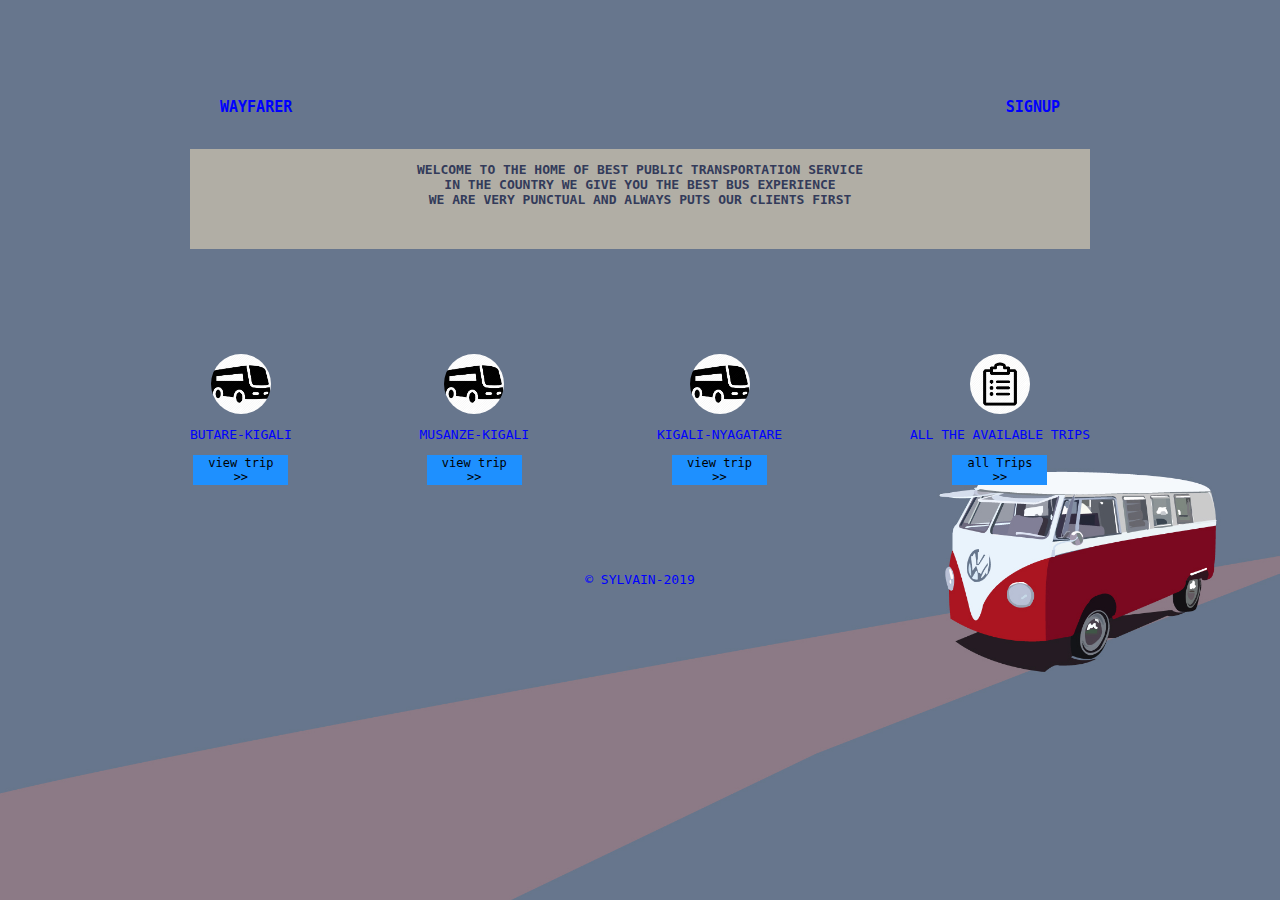
<file: HTML/index.html>
<html lang="en">
<head>
    <meta charset="UTF-8">
    <meta name="viewport" content="width=device-width, initial-scale=1.0">
    <meta http-equiv="X-UA-Compatible" content="ie=edge">
    <link rel="stylesheet" href="../CSS/index.css">
    <title>wayFarer</title>
</head>
<body>
    <div id="container">
 
    <div id="header">
        <a href="">wayFarer</a>
        <a href="../HTML/signup.html">signup</a>
    </div>
    <div id="content-section">
     <p>welcome to the home of best public transportation service <br> in the country we give you the best bus experience
           <br> we are very punctual and always puts our clients first </p>
    </div>
<div id="main-section">
    <div class="one"> <img src="../IMAGES/bus.png" alt="">
    <p>butare-kigali</p>
    <button>view trip >></button>
</div>
    <div class="two"><img src="../IMAGES/bus.png" alt="">
    <p>musanze-kigali</p>
    <button>view trip >></button>
</div>

    <div class="three"><img src="../IMAGES/bus.png" alt="">
    <p>kigali-nyagatare</p>
    <button>view trip >></button>
</div>
    <div class="four">
    <img src="../IMAGES/list.png" alt="">
    <p>all the available trips</p>
    <a href="../HTML/trips.html"><button>all Trips >></button></a>
    
    </div>
</div>
<div id="foot">
    <p>&copy sylvain-2019</p>
</div>

</div>
    
</body>
</html>
</file>
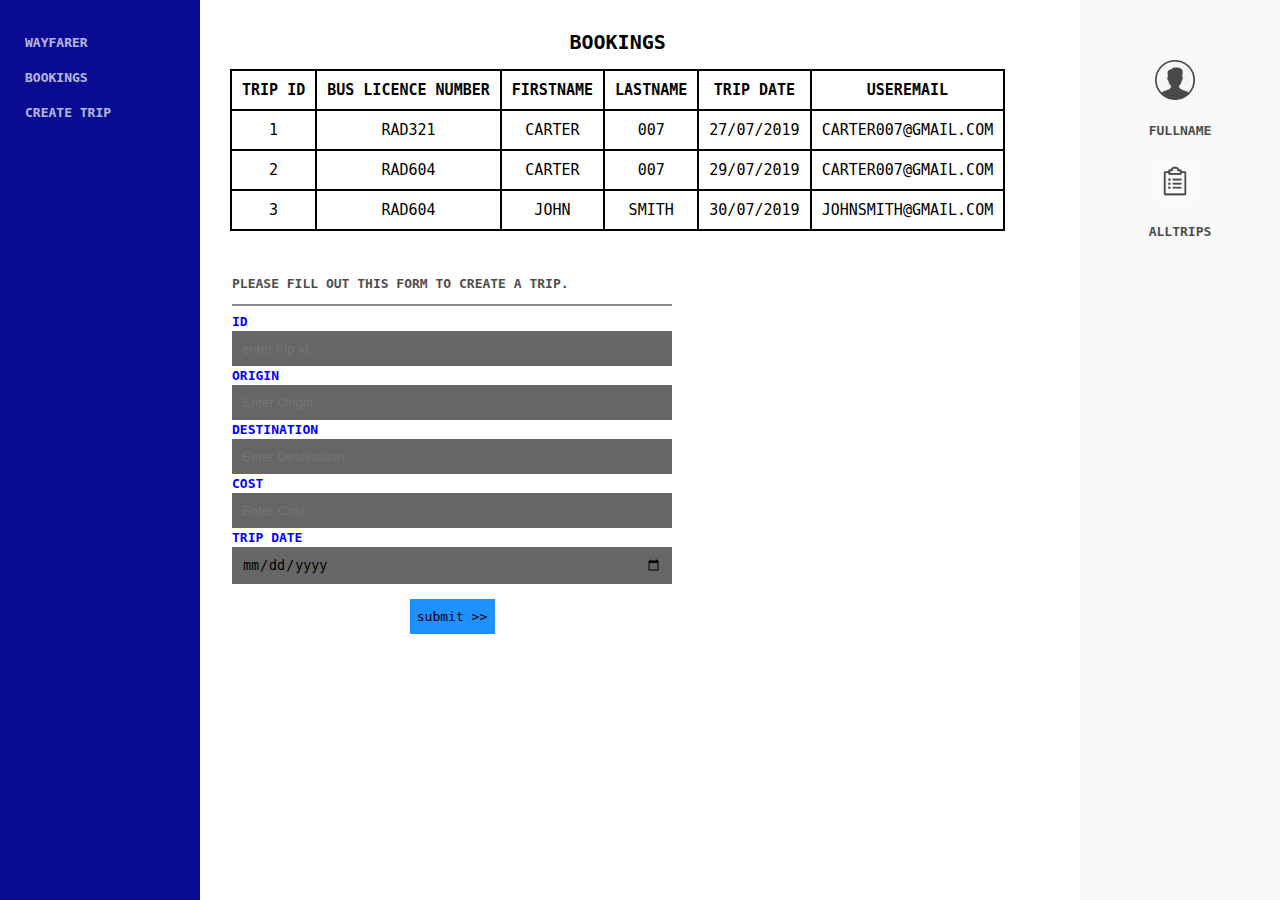
<file: HTML/adminpanel.html>
<html lang="en">
<head>
    <meta charset="UTF-8">
    <meta name="viewport" content="width=device-width, initial-scale=1.0">
    <meta http-equiv="X-UA-Compatible" content="ie=edge">
    <link rel="stylesheet" href="../CSS/adminpanel.css">
    <title>adminPanel</title>
</head>
<body>
     <div class="container">
<div class="sidebar">

<div class="elements">
<a href="../HTML/index.html">wayfarer</a>
<a href="#table">Bookings</a>
<a href="#trip">create trip</a>
</div>

</div>
<div class="content-area">
        <table id="table">
      <caption>Bookings</caption>
                    
                <tr>
                    <th>trip id</th>
                    <th>bus licence number</th>
                    <th>firstname</th>
                    <th>lastname</th>
                    <th>trip date</th>
                    <th>useremail</th>
                    
                    
        
        
        
                </tr>
                <tr>
                    <td>1</td>
                    <td>RAD321</td>
                    <td>carter</td>
                    <td>007</td>
                    <td>27/07/2019</td>
                    <td>carter007@gmail.com</td>
                    
            
                </tr>
                <tr>
                         
                        <td>2</td>
                        <td>RAD604</td>
                        <td>carter</td>
                        <td>007</td>
                        <td>29/07/2019</td>
                        <td>carter007@gmail.com</td>
                        
                
                    </tr>
                    <tr>
                        <td>3</td>
                        <td>RAD604</td>
                        <td>john</td>
                        <td>smith</td>
                        <td>30/07/2019</td>
                        <td>johnsmith@gmail.com</td>
                    </tr>
            </table>
            <div id="createtrip">
                    <div id="trip">
      
                            <p>Please fill out this form to create a trip.</p>
                            <hr>
                            <form>
                             <label id="user"><b>id</b></label>
                             <input type="text" placeholder="enter trip id"  required>
                                   
                            <label id="user"><b>origin</b></label>
                            <input type="text" placeholder="Enter Origin"  required>
                           
                            <label id="email"><b>destination</b></label>
                            <input type="text" placeholder="Enter Destination"  required>

                            <label id="cost"><b>cost</b></label>
                            <input type="number" placeholder="Enter Cost"  required>

                            <label id="user"><b>trip date</b></label>
                            <input type="date" placeholder="Enter date"  required>
                           
                      
                            
                      
                            <div id="btn">
                              <button type="submit" id="tripsubmit">submit >> </button>
                            </div>
                       
                            </form>
                          </div>
                
            </div>


</div>
<div class="profile">
<div class="profile-icon">
   <a href=""><img src="../IMAGES/avatar.png" alt="profile avatar"></a> 
    <p>fullName</p>
<div class="details">
    <a href="../HTML/tripsadmin.html"><img src="../IMAGES/list.png" alt="list"></a> 
 <p>alltrips</p>
</div>
</div>
    
</div>
</div>


    

</body>
</html>
</file>
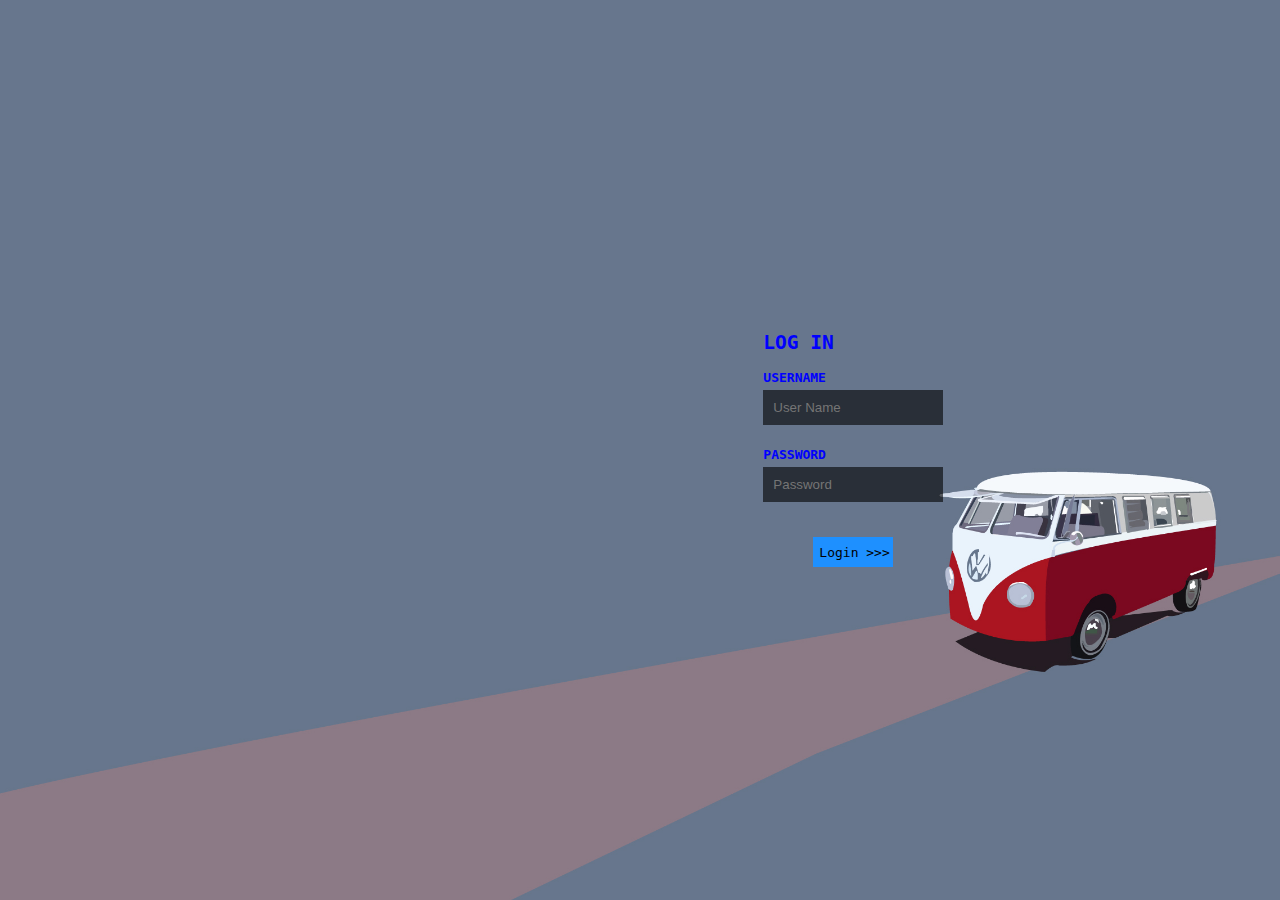
<file: HTML/signin.html>
<html lang="en">
<head>
    <meta charset="UTF-8">
    <meta name="viewport" content="width=, initial-scale=1.0">
    <meta http-equiv="X-UA-Compatible" content="ie=edge">
    <link rel="stylesheet" href="../CSS/signin.css">
    <title>sign in</title>
</head>
<body>
    <div class="container">

    
    <div class="rightside">

    </div>
    <div class="leftside">
            <h2>log in</h2>
            <form action="../HTML/adminpanel.html">
                <label id="us-cont">Username</label>
                <input type="text" id="username" placeholder="User Name" required="">
    
                <label id="pass-cont">Password</label>
    
                <input type="Password" id="password" placeholder="Password" required="">
                <input type="submit" id="submit" value="Login >>>" >
    
                
            </form>

    </div>
</div>
</body>
</html>
</file>
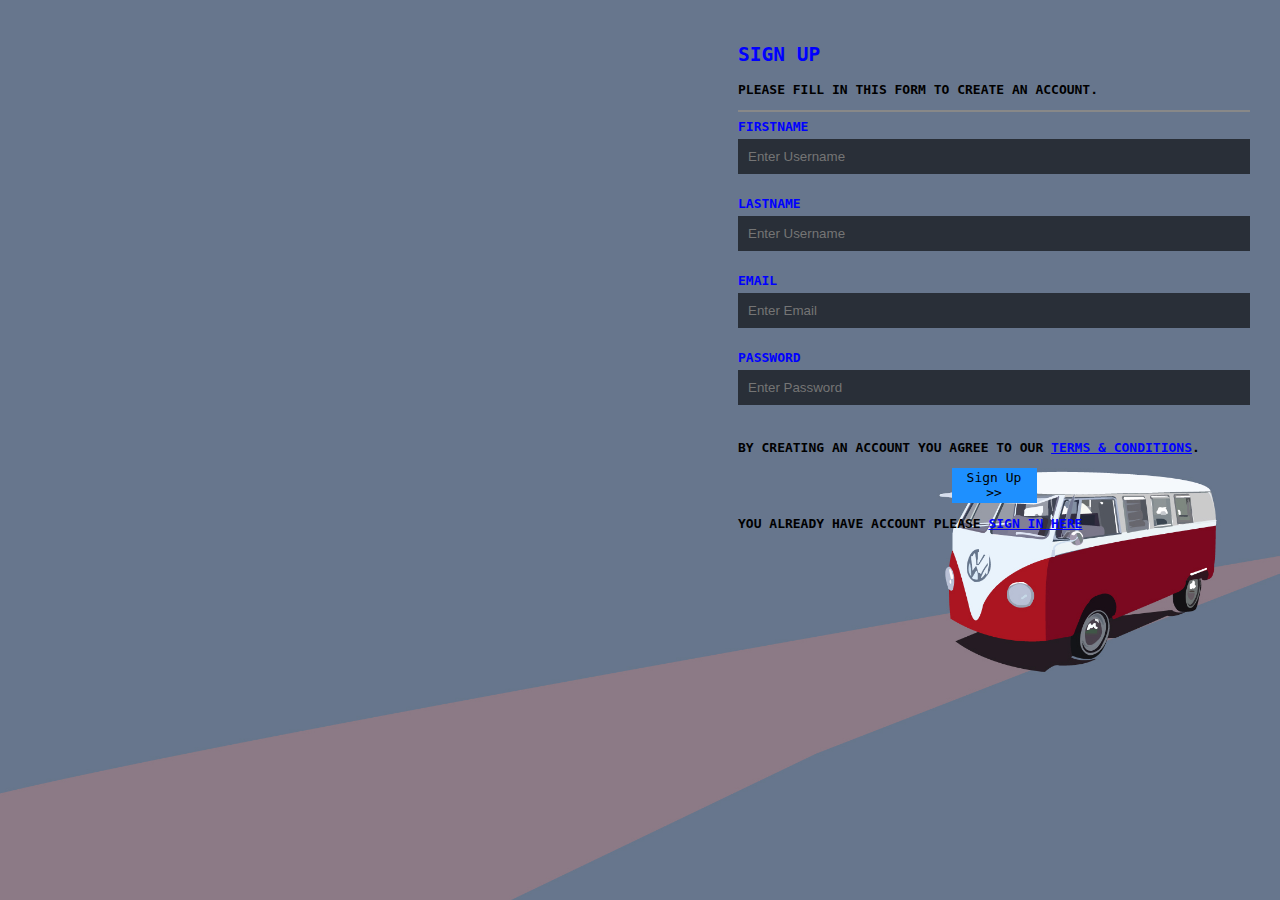
<file: HTML/signup.html>
<html lang="en">
<head>
    <meta charset="UTF-8">
    <meta name="viewport" content="width=device-width, initial-scale=1.0">
    <meta http-equiv="X-UA-Compatible" content="ie=edge">
    <link rel="stylesheet" href="../CSS/signup.css">
    <title>sign up</title>
</head>
<body>
    <div class="container">
        <div class="right">

        </div>
        <div class="left">
                <div id="signup">
    
                        <h2>Sign Up</h2>
                        
                        <p>Please fill in this form to create an account.</p>
                        <hr>
                        <form action="../HTML/userpanel.html">
                        <label id="user"><b>firstname</b></label>
                        <input type="text" placeholder="Enter Username" name="firstname" required>
                        
                        <label id="user"><b>lastname</b></label>
                        <input type="text" placeholder="Enter Username" name="lastname" required>
                       
                        <label id="email"><b>Email</b></label>
                        <input type="text" placeholder="Enter Email" name="email" required>
                  
                        <label id="psw"><b>Password</b></label>
                        <input type="password" placeholder="Enter Password" name="psw" required>    
                        <p>By creating an account you agree to our <a href="#" id="term" >Terms & conditions</a>.</p>
                  
                        <div id="btn">
                          <button type="submit" id="sign">Sign Up >> </button>
                        </div>
                        <p>you already have account please <a href="../HTML/signin.html" id="goto">sign in here</a> </p>
                        </form>
                      </div>

        </div>

    </div>

    
</body>
</html>
</file>
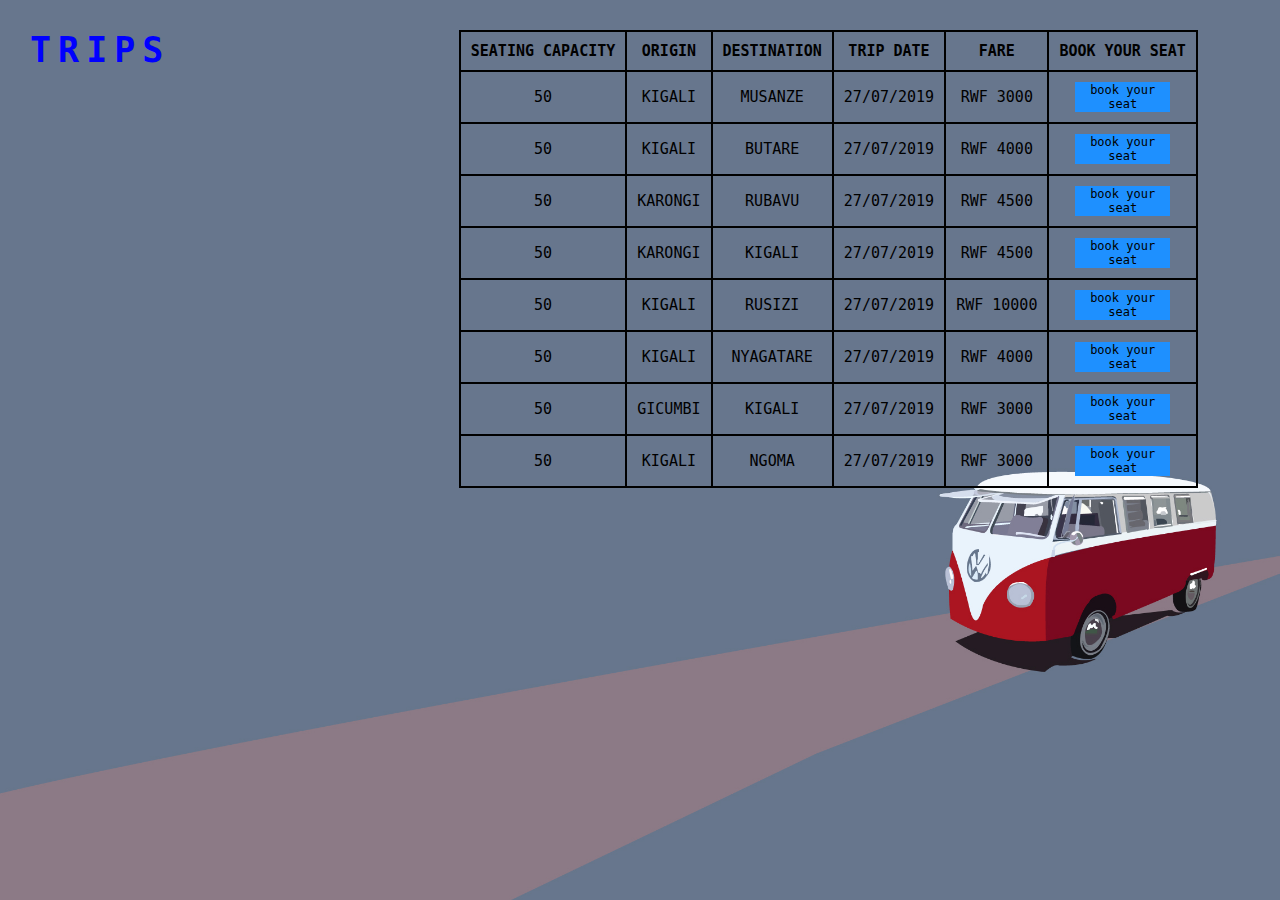
<file: HTML/trips.html>
<html lang="en">
<head>
    <meta charset="UTF-8">
    <meta name="viewport" content="width=device-width, initial-scale=1.0">
    <meta http-equiv="X-UA-Compatible" content="ie=edge">
    <link rel="stylesheet" href="../CSS/trips.css">
    <title>Trips</title>
</head>
<body>
    <div class="container">
        <div class="rightside">
        <h1> Trips</h1>

        </div>

        <div class="leftside">
            <table id="table">
                              
                          <tr>
                              <th>seating capacity</th>
                              <th>origin</th>
                              <th>destination</th>
                              <th>trip date</th>
                              <th>fare</th>
                              <th>book your seat</th>
                              
                  
                  
                  
                          </tr>
                          <tr>
                              <td>50</td>
                              <td>kigali</td>
                              <td>musanze</td>
                              <td>27/07/2019</td>
                              <td>rwf 3000</td>
                              <td><a href=""><button>book your seat</button></a> </td>
                            </tr>
                            <tr>
                                    <td>50</td>
                                    <td>kigali</td>
                                    <td>butare</td>
                                    <td>27/07/2019</td>
                                    <td>rwf 4000</td>
                                    <td><a href=""><button>book your seat</button></a> </td>
                            </tr>
                            <tr>
                                    <td>50</td>
                                    <td>karongi</td>
                                    <td>Rubavu</td>
                                    <td>27/07/2019</td>
                                    <td>rwf 4500</td>
                                    <td><a href=""><button>book your seat</button></a> </td>
                            </tr>
                            <tr>
                                    <td>50</td>
                                    <td>karongi</td>
                                    <td>kigali</td>
                                    <td>27/07/2019</td>
                                    <td>rwf 4500</td>
                                    <td><a href=""><button>book your seat</button></a> </td>
                            </tr>
                            <tr>
                                    <td>50</td>
                                    <td>kigali</td>
                                    <td>rusizi</td>
                                    <td>27/07/2019</td>
                                    <td>rwf 10000</td>
                                    <td><a href=""><button>book your seat</button></a> </td>
                            </tr>
                            <tr>
                                    <td>50</td>
                                    <td>kigali</td>
                                    <td>nyagatare</td>
                                    <td>27/07/2019</td>
                                    <td>rwf 4000</td>
                                    <td><a href=""><button>book your seat</button></a> </td>
                             </tr>
                             <tr>
                                    <td>50</td>
                                    <td>gicumbi</td>
                                    <td>kigali</td>
                                    <td>27/07/2019</td>
                                    <td>rwf 3000</td>
                                    <td><a href=""><button>book your seat</button></a> </td>
                                  </tr>
                                  <tr>
                                        <td>50</td>
                                        <td>kigali</td>
                                        <td>ngoma</td>
                                        <td>27/07/2019</td>
                                        <td>rwf 3000</td>
                                        <td><a href=""><button>book your seat</button></a> </td>
                                      </tr> 

        </div>
        
        
                      
    </div>
    
</body>
</html>
</file>
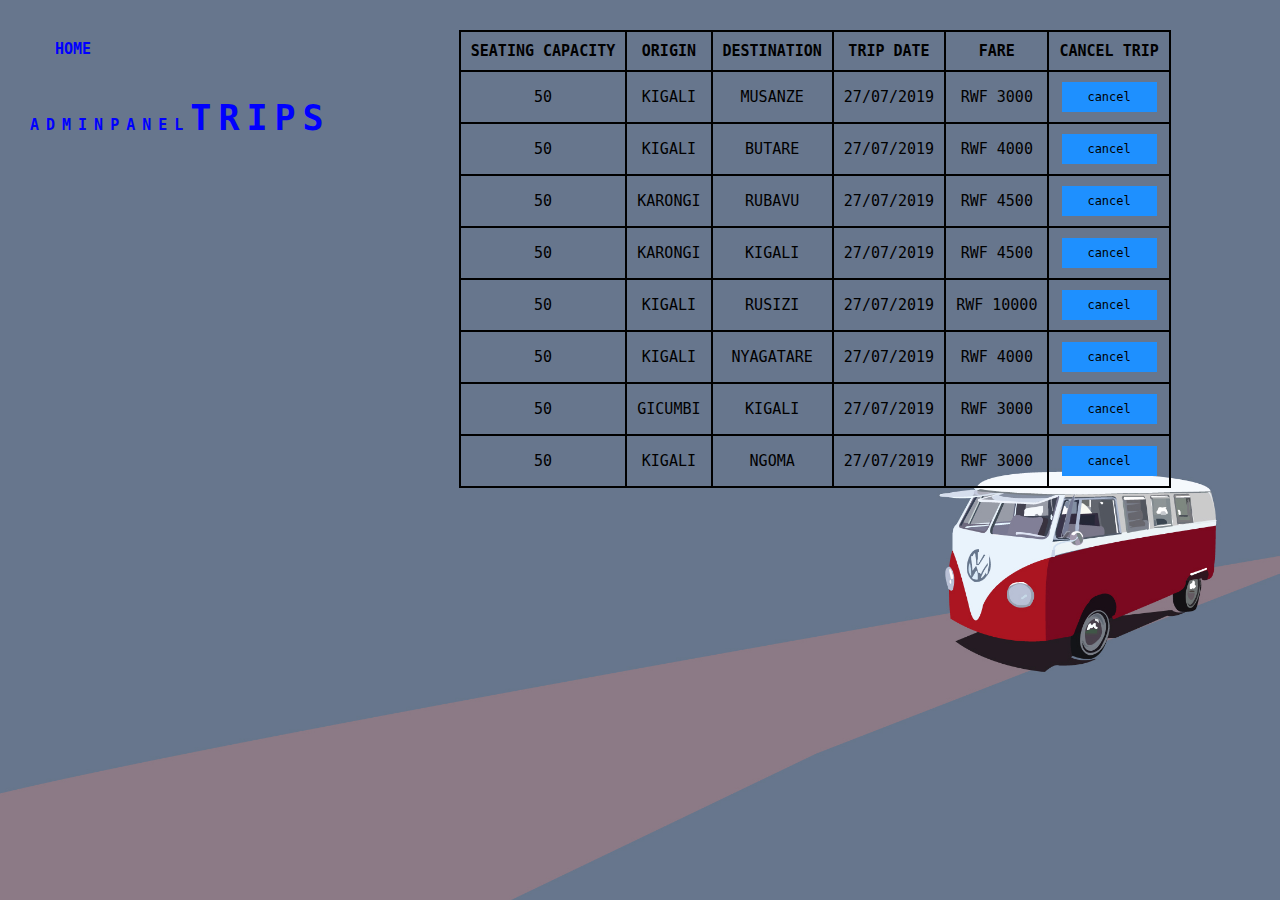
<file: HTML/tripsadmin.html>
<html lang="en">
<head>
    <meta charset="UTF-8">
    <meta name="viewport" content="width=device-width, initial-scale=1.0">
    <meta http-equiv="X-UA-Compatible" content="ie=edge">
    <link rel="stylesheet" href="../CSS/tripsadmin.css">
    <title>trips admin</title>
</head>
<body>
    <div class="container">
        <div class="rightside">
        <a href="../HTML/adminpanel.html">home</a>
        <h1><span>adminpanel</span>Trips</h1>

        </div>

        <div class="leftside">
            <table id="table">
                              
                          <tr>
                              <th>seating capacity</th>
                              <th>origin</th>
                              <th>destination</th>
                              <th>trip date</th>
                              <th>fare</th>
                              <th>cancel trip</th>
                              
                  
                  
                  
                          </tr>
                          <tr>
                              <td>50</td>
                              <td>kigali</td>
                              <td>musanze</td>
                              <td>27/07/2019</td>
                              <td>rwf 3000</td>
                              <td><a href=""><button>cancel</button></a> </td>
                            </tr>
                            <tr>
                                    <td>50</td>
                                    <td>kigali</td>
                                    <td>butare</td>
                                    <td>27/07/2019</td>
                                    <td>rwf 4000</td>
                                    <td><a href=""><button>cancel</button></a> </td>
                            </tr>
                            <tr>
                                    <td>50</td>
                                    <td>karongi</td>
                                    <td>Rubavu</td>
                                    <td>27/07/2019</td>
                                    <td>rwf 4500</td>
                                    <td><a href=""><button>cancel</button></a> </td>
                            </tr>
                            <tr>
                                    <td>50</td>
                                    <td>karongi</td>
                                    <td>kigali</td>
                                    <td>27/07/2019</td>
                                    <td>rwf 4500</td>
                                    <td><a href=""><button>cancel</button></a> </td>
                            </tr>
                            <tr>
                                    <td>50</td>
                                    <td>kigali</td>
                                    <td>rusizi</td>
                                    <td>27/07/2019</td>
                                    <td>rwf 10000</td>
                                    <td><a href=""><button>cancel</button></a> </td>
                            </tr>
                            <tr>
                                    <td>50</td>
                                    <td>kigali</td>
                                    <td>nyagatare</td>
                                    <td>27/07/2019</td>
                                    <td>rwf 4000</td>
                                    <td><a href=""><button>cancel</button></a> </td>
                             </tr>
                             <tr>
                                    <td>50</td>
                                    <td>gicumbi</td>
                                    <td>kigali</td>
                                    <td>27/07/2019</td>
                                    <td>rwf 3000</td>
                                    <td><a href=""><button>cancel</button></a> </td>
                                  </tr>
                                  <tr>
                                        <td>50</td>
                                        <td>kigali</td>
                                        <td>ngoma</td>
                                        <td>27/07/2019</td>
                                        <td>rwf 3000</td>
                                        <td><a href=""><button>cancel</button></a> </td>
                                      </tr> 

        </div>
        
        
                      
    </div>
    
</body>
</html>
</file>
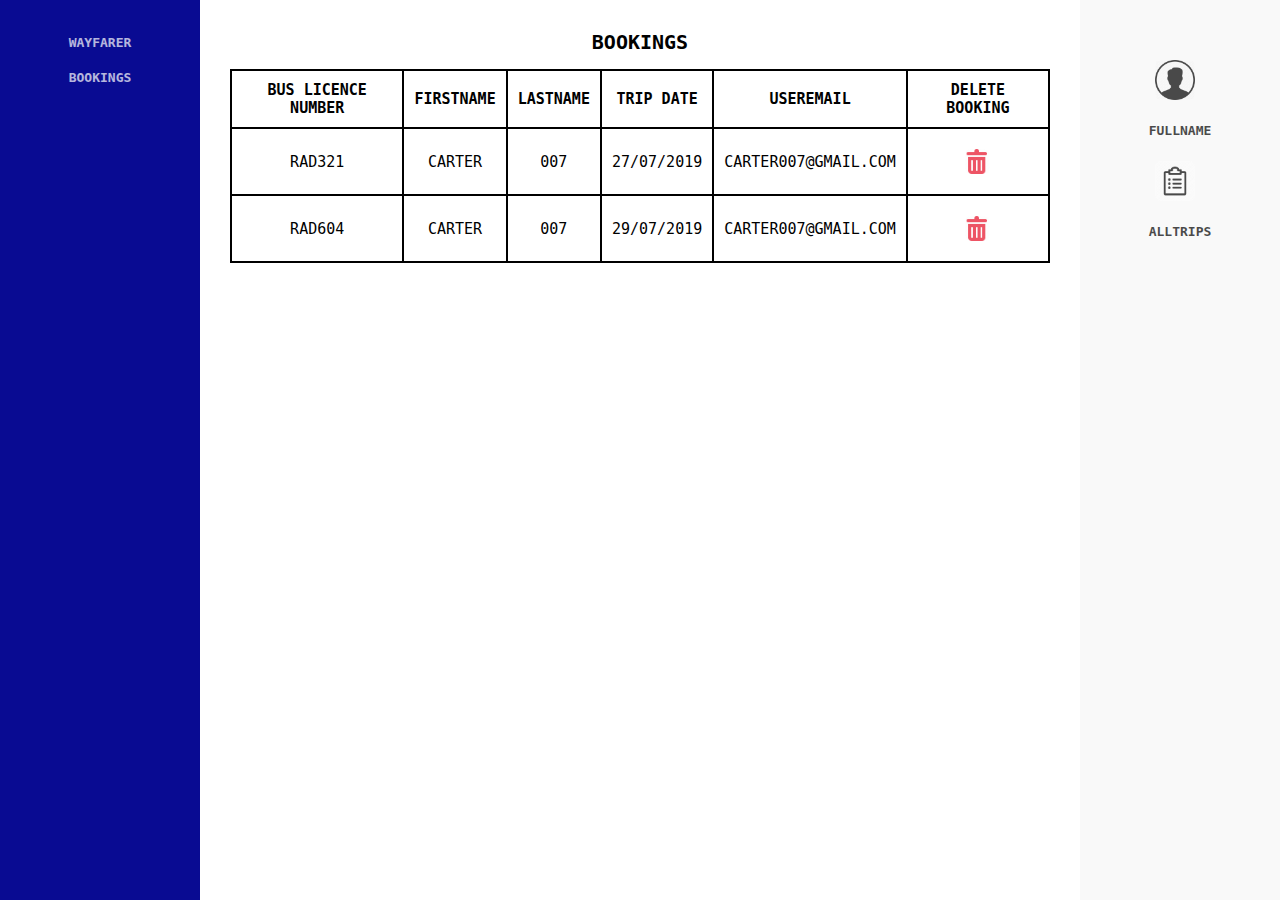
<file: HTML/userpanel.html>
<html lang="en">
<head>
    <meta charset="UTF-8">
    <meta name="viewport" content="width=device-width, initial-scale=1.0">
    <meta http-equiv="X-UA-Compatible" content="ie=edge">
    <link rel="stylesheet" href="../CSS/userpanel.css">
    <title>UserPanel</title>
</head>
<body>
     <div class="container">
<div class="sidebar">

<div class="elements">
<a href="../HTML/index.html">wayfarer</a>

<a href="">Bookings</a>
</div>

</div>
<div class="content-area">
        <table id="table">
      <caption>Bookings</caption>
                    
                <tr>
                    <th>bus licence number</th>
                    <th>firstname</th>
                    <th>lastname</th>
                    <th>trip date</th>
                    <th>useremail</th>
                    <th>delete booking</th>
                    
        
        
        
                </tr>
                <tr>
                    <td>RAD321</td>
                    <td>carter</td>
                    <td>007</td>
                    <td>27/07/2019</td>
                    <td>carter007@gmail.com</td>
                    <td><a href=""><img src="../IMAGES/delete2.png" alt="delete"></a> </td>
            
                </tr>
                <tr>
                        <td>RAD604</td>
                        <td>carter</td>
                        <td>007</td>
                        <td>29/07/2019</td>
                        <td>carter007@gmail.com</td>
                        <td><a href=""><img src="../IMAGES/delete2.png" alt="delete"></a> </td>
                
                    </tr>
            </table>

</div>
<div class="profile">
<div class="profile-icon">
   <a href=""><img src="../IMAGES/avatar.png" alt="profile avatar"></a> 
    <p>fullName</p>
<div class="details">
   <a href="../HTML/trips.html"><img src="../IMAGES/list.png" alt="list"></a> 
<p>alltrips</p>
</div>
</div>
    
</div>
</div>


    

</body>
</html>
</file>
<file: CSS/index.css>
body{
    text-transform: uppercase;
    font-family: monospace;
    background-image: url("../IMAGES/busart1.jpg");
    background-color: #cccccc;
    height: 500px;
    background-position: center;
    background-repeat: no-repeat;
    background-size: cover;
    position: relative;
    text-align: center;
}
#header{
    display: flex;
    justify-content: space-between;
    margin-top: 60px;
}
#header a{
    text-decoration: none;
    color: blue;
    font-size: 15px;
    font-weight: bolder;
    margin: 30px;
    
}
#header a:hover{
    background-color: rgb(75, 4, 4);
}
#container{
    width: 900px;
    margin: 0 auto;
    display: grid;
    grid-template-columns: 1fr 1fr 1fr 1fr;
    grid-auto-rows: minmax(100px,auto);
    grid-gap: 0.2em;
    justify-items: stretch;   
}
#header{
    grid-column: 1/5;
    grid-row: 1/2;
}
#content-section{
    grid-column: 1/5;
    grid-row: 2/3;
    background-color:#b1aea5;   
}
#content-section p{
    color: #333b5a !important;
}
#main-section{
    display: flex;
    
    flex-wrap: wrap;
    justify-content: space-between;
    grid-gap: 0.1em;
    grid-column: 1/5;
    grid-row: 4/6;
}
#one{
    flex: 0 0 200px;
}
#two{

    flex: 0 0 200px;   
}
#three{
    flex: 0 0 200px;
}
#four{
    flex-grow: 1;
}

#foot{
    grid-column: 1/5;
    grid-row: 6/7;
}
img{
    width: 60px;
    height: 60px;
    border-radius: 50%;
}
p{
    text-align: center;
    color: blue;
}

#content-section p{
    font-weight: bolder;

}
button{
    font-size: 10px;
    height: 30px;
    width: 95px;
    border: none;
    text-align: center;
    background-color: #1e90ff;
    font-family: monospace;
    font-size: 12px;
}
button:hover{
    background: #083a61;
    opacity: 0.7;
}
@media(max-width:992px){
    #container{width: 700px;
    
}
}
@media(max-width:768px){
    #container{width: 500px;
   
}
}

@media(max-width:480px){
    #container{width: 350px;
}
}
</file>
<file: CSS/adminpanel.css>
body{
    margin: 0;
    padding: 0;
}
.container{
    display: flex;
}
.sidebar{
    flex: 0 0 200px;
    background: rgb(9, 11, 146);
    height: 100vh;
}
.elements{
    padding-left: 0px;
    margin-top: 25px;
}
.sidebar img, a{
    display: block;
    text-decoration: none;
    color: white !important;
    padding: 10px 25px;  
}
.sidebar a:hover{
    background-color: rgb(75, 4, 4);
}
p,a,label{
    font-family: monospace;
    text-transform: uppercase;
    font-size: 13px;
    font-weight: bolder;
    
}
p,a{
    opacity: 0.7;
}
.profile{
    flex: 0 0 200px;
    background-color: rgba(249,249,249,1.00);
    height: 100vh;


}
.content-area{
flex-grow: 1;
height: 100vh;
overflow-y: scroll; 
}
img{
    width: 40px;
    height: 40px;
   border-radius: 5px;
}
.profile-icon{
    margin: 50px;
}
.profile-icon p{
    text-align: center;
}

.details{
   
    font-size: 15px;
}
table{
    font-family: monospace;
    text-transform: uppercase;
    font-size: 15px;
    margin: 30px;
    border-collapse: collapse;    
}
th,td{
    padding: 10px;
    text-align: center;
    border: 2px solid black;
    
  }
  caption{
    font-family: monospace;
    text-transform: uppercase;
    font-size: 20px;
    font-weight: bolder;
    margin-bottom: 15px;
  }
td img{
    width:25px !important;
    height: 25px !important;
    opacity: 1 !important;
}
input{
    width: 100%;
    padding: 10px;
    margin: 2px 0 2px 0;
    box-sizing: border-box;
  
    display: inline-block;
    border: none;
    background: rgb(0,0,0,0.6);
  }
  input:focus {
    background-color: #cdf;
    outline: none;
  }
  
  #trip {
    padding: 2px;
    margin: 30px; 
    width: 50%;
    height: 50%;
  }
  hr{
    border: 1px solid #888;
  
  }
  button[type=submit]{
    font-size: 10px;
    height: 35px;
    width: 85px;
    display: block;
    border: none;
    margin: 1em auto;
    background-color: #1e90ff;
    font-family: monospace;
    font-size: 13px;
  }
  #tripsubmit:hover{
    background: #083a61;
    opacity: 0.7;
  }
  label{
      color: blue !important;

  }
</file>
<file: CSS/signin.css>
body{
    margin: 0;
    padding: 0;
    text-transform: uppercase;
    font-family: monospace;
    background-image: url('../IMAGES/busart1.jpg');
    background-position: center;
    background-repeat: no-repeat;
    background-size: cover;

}
.container{
    display: grid;
    grid-template-columns: 1fr 2fr;
    height: 100vh;
}
.rightside{
    grid-column: 1/2;
    grid-row: 1/2;
}
.leftside{
    grid-column: 2/3;
    grid-row: 1/2;
    width: 260px;
	height: 350px;
	margin: auto;
	box-sizing: border-box;
    padding: 40px;
    color: blue;
    font-weight: bolder;	
}
input[type=text], input[type=password] {
    width: 100%;
    padding: 10px;
    margin: 5px 0 22px 0;
    box-sizing: border-box;
  
    display: inline-block;
    border: none;
    background: rgb(0,0,0,0.6);
  }
  input[type=text]:focus, input[type=password]:focus {
    background-color: #cdf;
    outline: none;
  }
  input[type=submit]:hover{
      background: #083a61;
      opacity: 0.7;
  
  }
  input[type=submit]{
      font-size: 10px;
      height: 30px;
      width: 80px;
      display: block;
      border: none;
      margin: 1em auto;
      background-color: #1e90ff;
      font-family: monospace;
      font-size: 13px;
  }
</file>
<file: CSS/signup.css>
body{
    margin: 0;
    padding: 0;
    text-transform: uppercase;
    font-family: monospace;
    background-image: url('../IMAGES/busart1.jpg');
    height: 500px;
    background-position: center;
    background-repeat: no-repeat;
    background-size: cover;
    position: relative;
}
.container{
    display: grid;
    grid-template-columns: 1fr 2fr;
    height: 100vh;
}
.right{
    grid-column: 1/2;
    grid-row: 1/2;
  
}
.left{
    grid-column: 2/3;
    grid-row: 1/2;
   
}
input[type=text], input[type=password] {
    width: 100%;
    padding: 10px;
    margin: 5px 0 22px 0;
    color: black;
    display: inline-block;
    border: none;
   background: rgb(0,0,0,0.6);;
  }
  input[type=text]:focus, input[type=password]:focus {
    background-color: #cdf;
    
  }
  @media screen and (max-width: 300px) {
      #sign {
      width: 100%;
    }
  }
  #signup {
    padding: 10px;
    margin: 2% 20px 15% auto; 
    width: 60%;
    color:blue;
    font-weight: bolder;
  }
  p{
      color: black;
  }
  a{
      color: blue;
  }
  hr{
      border: 1px solid #888;
  
  }
  button[type=submit]{
      font-size: 10px;
      height: 35px;
      width: 85px;
      display: block;
      border: none;
      margin: 1em auto;
      background-color: #1e90ff;
      font-family: monospace;
      font-size: 13px;
  }
  #sign:hover{
      background: #083a61;
      opacity: 0.7;
  
  }
</file>
<file: CSS/trips.css>
body{
    margin: 0;
    padding: 0;
    background-image: url('../IMAGES/busart1.jpg');
    background-color: #cccccc;
    height: 500px;
    background-position: center;
    background-repeat: no-repeat;
    background-size: cover;
    position: relative;
}
.container{
    display: grid;
    grid-template-columns: 1fr 2fr;
    grid-auto-rows: minmax(100px, auto);
    height: 100vh;
    grid-gap: 0.2em;
}
.rightside{
    grid-column: 1/2;
    grid-row: 1/2;
    
}
.leftside{
    grid-column: 2/3;
    grid-row: 1/2;
    
}

table,h1{
    font-family: monospace;
    text-transform: uppercase;
    font-size: 15px;
    margin: 30px;
    border-collapse: collapse;    
}
th,td{
    padding: 10px;
    text-align: center;
    border: 2px solid black;
    
  }
  h1{
      font-size: 35px !important;
      font-weight: bolder;
      color: blue;
      letter-spacing: 0.2em;
  }
  button{
    font-size: 10px;
    height: 30px;
    width: 95px;
    border: none;
    text-align: center;
    background-color: #1e90ff;
    font-family: monospace;
    font-size: 12px;
}
button:hover{
    background: #083a61;
    opacity: 0.7;
}
</file>
<file: CSS/tripsadmin.css>
body{
    margin: 0;
    padding: 0;
    background-image: url('../IMAGES/busart1.jpg');
    background-color: #cccccc;
    height: 500px;
    background-position: center;
    background-repeat: no-repeat;
    background-size: cover;
    position: relative;
}
.container{
    display: grid;
    grid-template-columns: 1fr 2fr;
    grid-auto-rows: minmax(100px, auto);
    height: 100vh;
    grid-gap: 0.2em;
}
.rightside{
    grid-column: 1/2;
    grid-row: 1/2;
    
}
.leftside{
    grid-column: 2/3;
    grid-row: 1/2;
    
}
table,h1{
    font-family: monospace;
    text-transform: uppercase;
    font-size: 15px;
    margin: 30px;
    border-collapse: collapse;    
}
th,td{
    padding: 10px;
    text-align: center;
    border: 2px solid black;
    
  }
  .rightside a{
    display: block;
    text-decoration: none;
    color: blue ;
    padding: 10px 25px;  
    font-family: monospace;
    text-transform: uppercase;
    font-size: 15px;
    font-weight: bolder;
    margin: 30px;
}
a:hover{
    background-color: rgb(75, 4, 4);
}
  h1{
      font-size: 35px !important;
      font-weight: bolder;
      color: blue;
      letter-spacing: 0.2em;
  }
  span{
      font-size: 15px;
      color: blue;
      
  }
  button{
    font-size: 10px;
    height: 30px;
    width: 95px;
    border: none;
    text-align: center;
    background-color: #1e90ff;
    font-family: monospace;
    font-size: 12px;
}
td a:hover{
    background: #083a61;
    opacity: 0.7 !important;
}
</file>
<file: CSS/userpanel.css>
body{
    margin: 0;
    padding: 0;
}
.container{
    display: flex;
}
.sidebar{
    flex: 0 0 200px;
    background: rgb(9, 11, 146);
    height: 100vh;
}
.elements{
    padding-left: 0px;
    margin-top: 25px;
}
.sidebar img, a{
    display: block;
    text-decoration: none;
    color: white !important;
    padding: 10px 25px;  
}
.sidebar a{
    text-align: center;
}
.sidebar a:hover{
    background-color: rgb(75, 4, 4);
}
p,a{
    font-family: monospace;
    text-transform: uppercase;
    font-size: 13px;
    font-weight: bolder;
    opacity: 0.7;
}
.profile{
    flex: 0 0 200px;
    background-color: rgba(249,249,249,1.00);
    height: 100vh;


}
.content-area{
flex-grow: 1;
height: 100vh;
overflow-y: scroll; 
}
img{
    width: 40px;
    height: 40px;
   border-radius: 5px;
}
.profile-icon{
    margin: 50px;
}
.profile-icon p{
    text-align: center;
}

.details{
   
    font-size: 15px;
}
table{
    font-family: monospace;
    text-transform: uppercase;
    font-size: 15px;
    margin: 30px;
    border-collapse: collapse;    
}
th,td{
    padding: 10px;
    text-align: center;
    border: 2px solid black;
    
  }
  caption{
    font-family: monospace;
    text-transform: uppercase;
    font-size: 20px;
    font-weight: bolder;
    margin-bottom: 15px;
  }
td img{
    width:25px !important;
    height: 25px !important;
    opacity: 1 !important;
}
</file>
